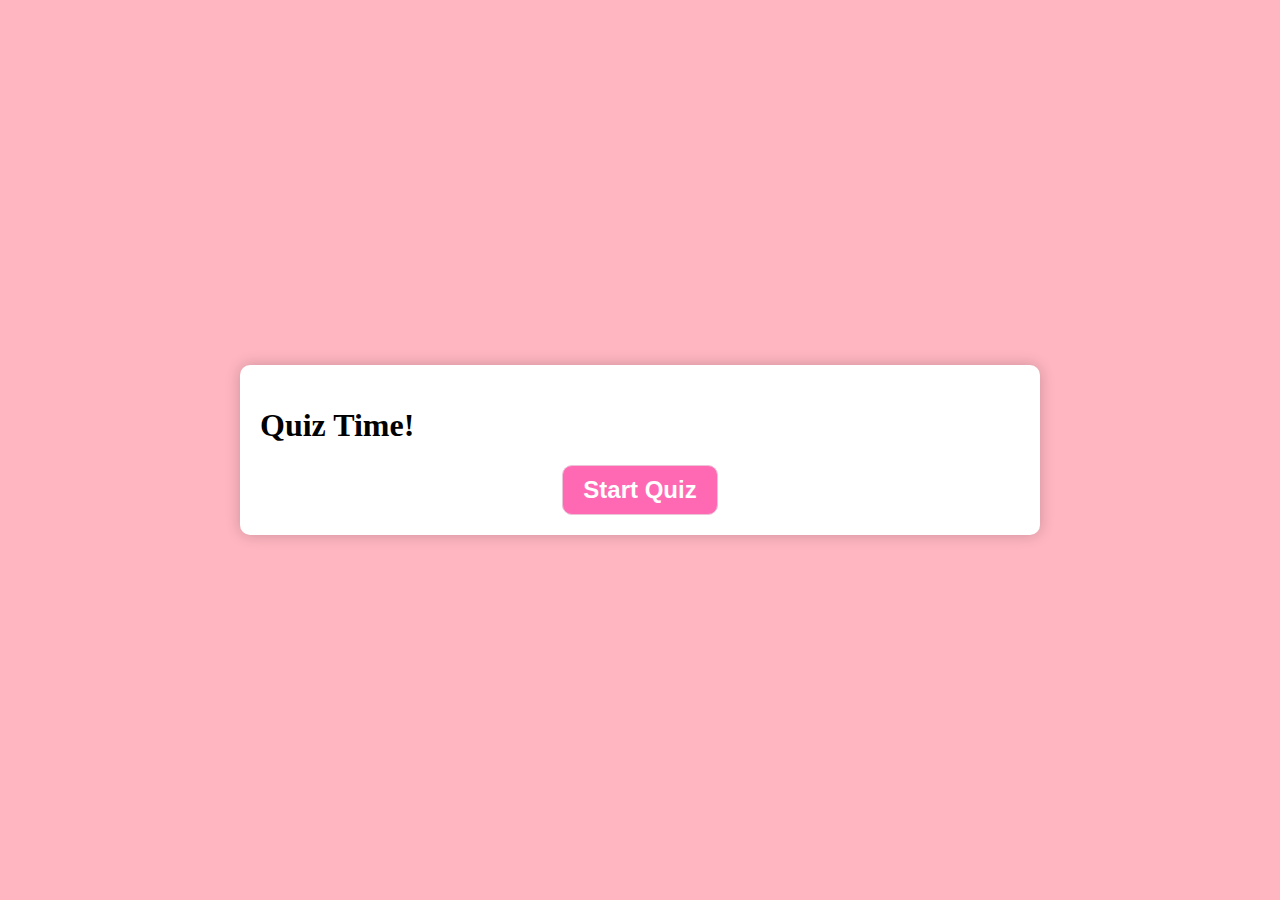
<file: Quiz App/index.html>
<!DOCTYPE html>
<html lang="en">
<head>
    <meta charset="UTF-8">
    <meta name="viewport" content="width=device-width, initial-scale=1.0">
    <title>Quiz App</title>
    <link rel="stylesheet" href="styles.css">
    <link rel="stylesheet" href="https://cdnjs.cloudflare.com/ajax/libs/font-awesome/5.15.3/css/all.min.css">
</head>
<body>
    <div class="container">
        <h1>Quiz Time!</h1>
        <div id="question-container" class="hide">
            <div id="question">Question</div>
            <div id="answer-buttons" class="btn-grid">
                <button class="btn">Answer 1</button>
                <button class="btn">Answer 2</button>
                <button class="btn">Answer 3</button>
                <button class="btn">Answer 4</button>
            </div>
        </div>
        <div class="controls">
            <button id="start-btn" class="start-btn btn">Start Quiz</button>
            <button id="next-btn" class="next-btn btn hide">Next Question</button>
        </div>
        <div class="score-container hide">
            <h2>Your Score: <span id="score"></span></h2>
            <button id="restart-btn" class="btn">Restart Quiz</button>
        </div>
    </div>

    <script src="script.js"></script>
</body>
</html>
</file>
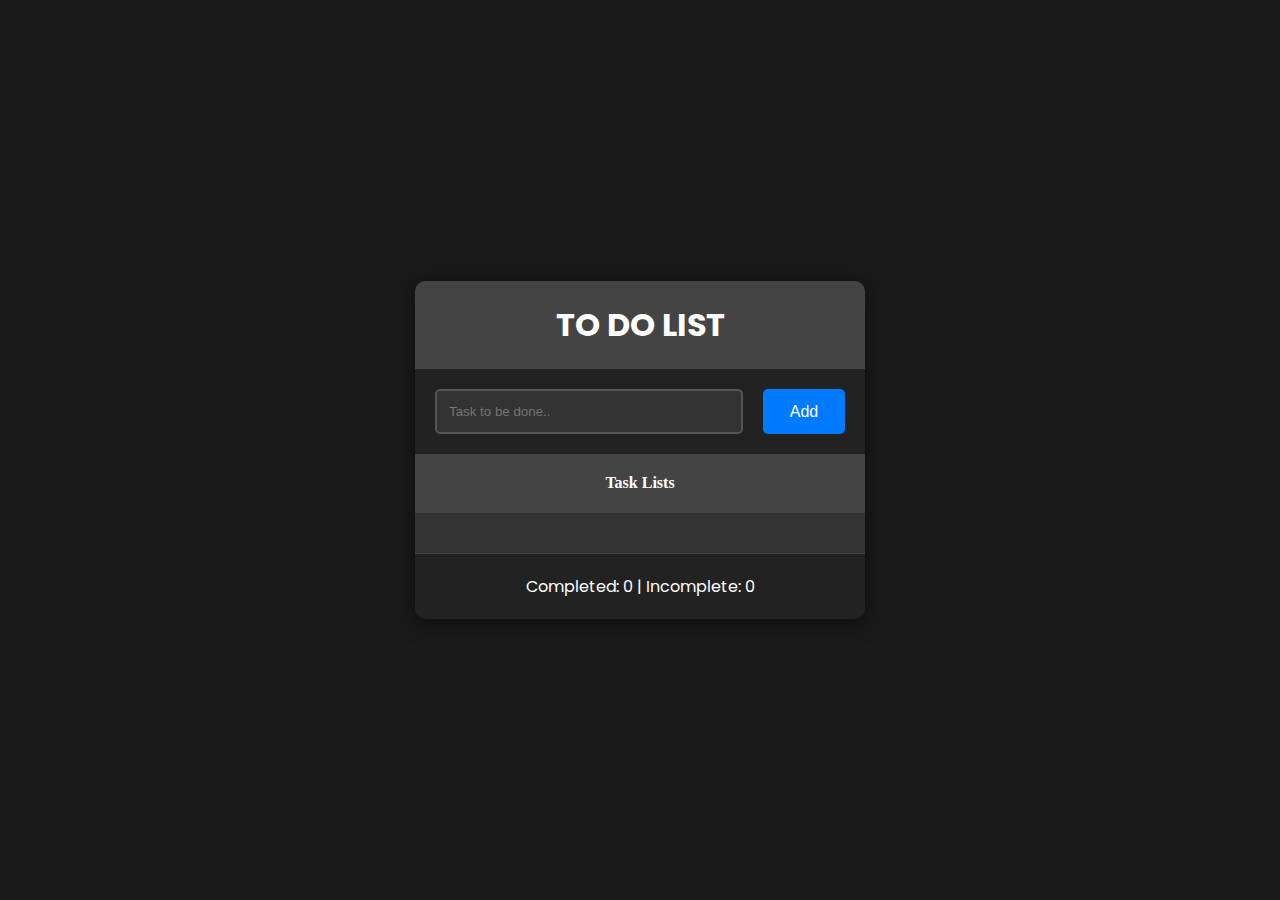
<file: TO-DO LIST/index.html>
<!DOCTYPE html>
<html lang="en">
<head>
  <title>To-Do List</title>
  <link href="https://fonts.googleapis.com/css2?family=Poppins:wght@400;500&display=swap" rel="stylesheet">
  <link rel="stylesheet" href="style.css">
  <link rel="stylesheet" href="https://cdnjs.cloudflare.com/ajax/libs/font-awesome/5.15.2/css/all.min.css">
</head>
<body>
    <div class="container">
        <h1>TO DO LIST</h1>
        <div id="newtask">
            <input type="text" placeholder="Task to be done..">
            <button id="push">Add</button>
        </div>
        <h4>Task Lists</h4>
        <div id="tasks"></div>
        <div id="taskCounts">
            Completed: <span id="completedCount">0</span> | Incomplete: <span id="incompleteCount">0</span>
        </div>
    </div>
    <script src="main.js"></script>
</body>
</html>
</file>
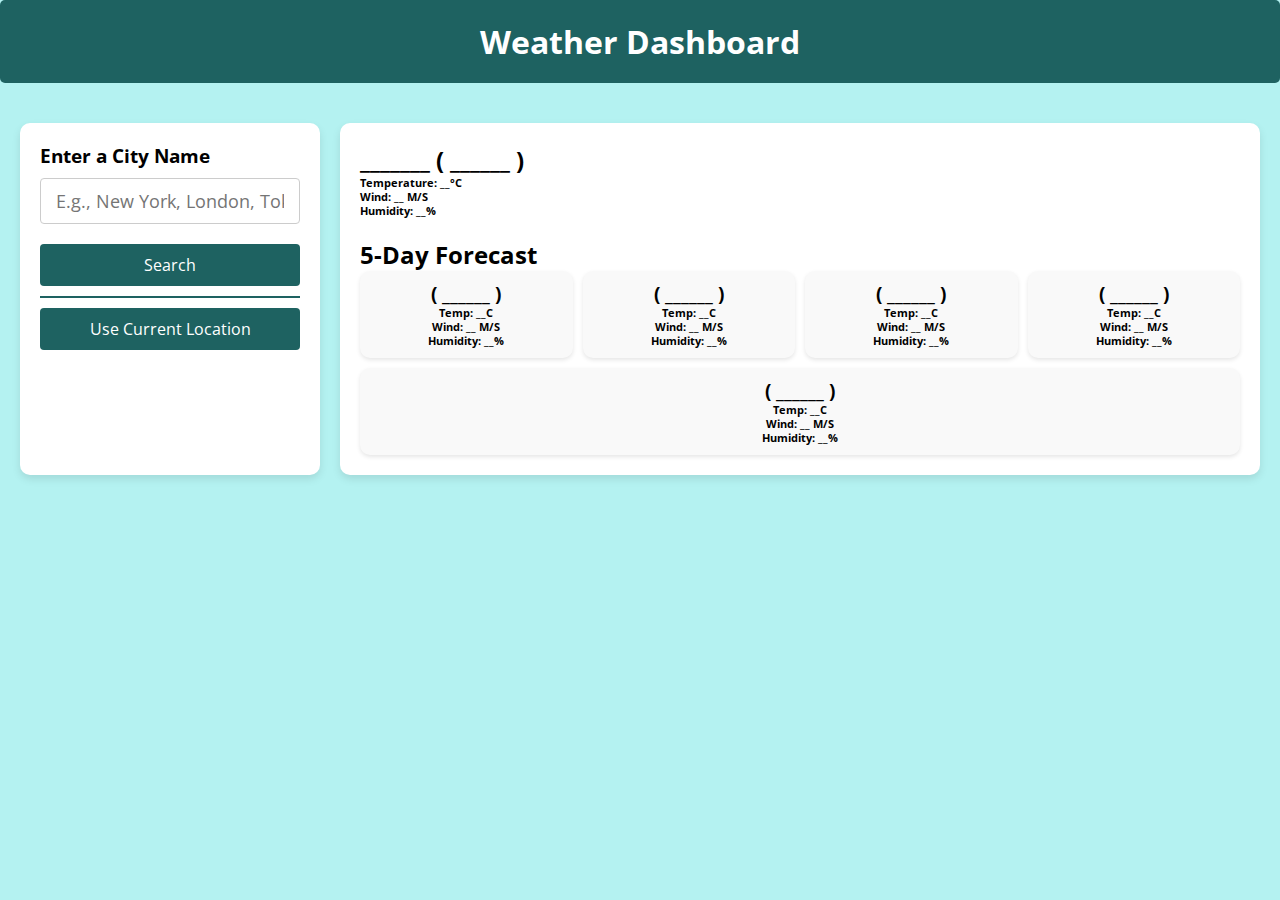
<file: Weather Dashboard/index.html>
<!DOCTYPE html>
<html lang="en">
  <head>
    <meta charset="utf-8">
    <title>Weather App Project JavaScript</title>
    <link rel="stylesheet" href="styles.css">
    <meta name="viewport" content="width=device-width, initial-scale=1.0">
    <script src="script.js" defer></script>
  </head>
  <body>
    <h1>Weather Dashboard</h1>
    <div class="container">
      <div class="weather-input">
        <h3>Enter a City Name</h3>
        <input class="city-input" type="text" placeholder="E.g., New York, London, Tokyo">
        <button class="search-btn">Search</button>
        <div class="separator"></div>
        <button class="location-btn">Use Current Location</button>
      </div>
      <div class="weather-data">
        <div class="current-weather">
          <div class="details">
            <h2>_______ ( ______ )</h2>
            <h6>Temperature: __°C</h6>
            <h6>Wind: __ M/S</h6>
            <h6>Humidity: __%</h6>
          </div>
        </div>
        <div class="days-forecast">
          <h2>5-Day Forecast</h2>
          <ul class="weather-cards">
            <li class="card">
              <h3>( ______ )</h3>
              <h6>Temp: __C</h6>
              <h6>Wind: __ M/S</h6>
              <h6>Humidity: __%</h6>
            </li>
            <li class="card">
              <h3>( ______ )</h3>
              <h6>Temp: __C</h6>
              <h6>Wind: __ M/S</h6>
              <h6>Humidity: __%</h6>
            </li>
            <li class="card">
              <h3>( ______ )</h3>
              <h6>Temp: __C</h6>
              <h6>Wind: __ M/S</h6>
              <h6>Humidity: __%</h6>
            </li>
            <li class="card">
              <h3>( ______ )</h3>
              <h6>Temp: __C</h6>
              <h6>Wind: __ M/S</h6>
              <h6>Humidity: __%</h6>
            </li>
            <li class="card">
              <h3>( ______ )</h3>
              <h6>Temp: __C</h6>
              <h6>Wind: __ M/S</h6>
              <h6>Humidity: __%</h6>
            </li>
          </ul>
        </div>
      </div>
    </div>
    
  </body>
</html>
</file>
<file: Quiz App/styles.css>
*, *::before, *::after {
    box-sizing: border-box;
}

:root {
    --hue-neutral: rgb(246, 199, 223);
    --hue-wrong: rgb(253, 83, 145); 
    --hue-correct: rgb(247, 207, 228); 
}

body {
    background-color: rgb(255, 182, 193);
    padding: 0;
    margin: 0;
    display: flex;
    width: 100vw;
    height: 100vh;
    justify-content: center;
    align-items: center;
}

.container {
    width: 800px;
    max-width: 90%;
    background-color: white;
    border-radius: 10px;
    padding: 20px;
    box-shadow: 0 0 15px rgba(0, 0, 0, 0.2);
}

.btn-grid {
    display: grid;
    grid-template-columns: repeat(2, 1fr);
    gap: 10px;
    margin: 20px 0;
}

.btn {
    border: 1px solid rgb(236, 195, 215);
    background-color: rgb(255, 105, 180);
    border-radius: 10px;
    padding: 10px;
    font-size: 1rem;
    color: white;
    outline: none;
    transition: background-color 0.3s ease;
}

.btn:hover {
    background-color: rgb(249, 205, 229);
}

.btn.correct {
    background-color: rgb(247, 207, 228); /* Correct shade */
    color: black;
}

.btn.wrong {
    background-color: rgb(253, 83, 145); /* Darker shade for wrong answers */
}

.start-btn, .next-btn {
    font-size: 1.5rem;
    font-weight: bold;
    padding: 10px 20px;
}

.controls {
    display: flex;
    justify-content: center;
    align-items: center;
}

.hide {
    display: none;
}
</file>
<file: TO-DO LIST/style.css>
* {
    padding: 0;
    margin: 0;
    box-sizing: border-box;
  }
  body {
    height: 100vh;
    background: #1a1a1a;
    font-family: 'Poppins', sans-serif;
    display: flex;
    justify-content: center;
    align-items: center;
  }
  .container {
    width: 90%;
    max-width: 450px;
    background: #222;
    border-radius: 10px;
    box-shadow: 0 4px 20px rgba(0, 0, 0, 0.5);
    overflow: hidden;
  }
  h1 {
    text-align: center;
    padding: 20px;
    background-color: #444;
    color: #ffffff;
  }
  h4 {
    text-align: center;
    padding: 20px;
    background-color: #444;
    color: #ffffff;
    font-family: cursive;
  }
  #newtask {
    padding: 20px;
    display: flex;
    justify-content: space-between;
  }
  #newtask input {
    width: 75%;
    height: 45px;
    border: 2px solid #555;
    padding: 12px;
    color: #ffffff;
    font-weight: 500;
    border-radius: 5px;
    background: #333;
    transition: border-color 0.3s;
  }
  #newtask input:focus {
    outline: none;
    border-color: #888;
  }
  #newtask button {
    width: 20%;
    height: 45px;
    border-radius: 5px;
    font-weight: 500;
    font-size: 16px;
    background-color: #007bff;
    border: none;
    color: white;
    cursor: pointer;
    transition: background-color 0.3s;
  }
  #newtask button:hover {
    background-color: #0056b3;
  }
  #tasks {
    padding: 20px;
    background-color: #333;
    border-top: 1px solid #444;
  }
  .task {
    background-color: #444;
    height: 50px;
    margin-bottom: 10px;
    padding: 5px 10px;
    display: flex;
    align-items: center;
    justify-content: space-between;
    border-radius: 5px;
    box-shadow: 0 2px 4px rgba(0, 0, 0, 0.5);
    transition: transform 0.3s;
  }
  .task:hover {
    transform: translateY(-2px);
  }
  .task span {
    font-size: 15px;
    font-weight: 400;
    color: #ffffff;
  }
  .task.completed span {
    text-decoration: line-through;
    color: #aaa;
  }
  .task.completed .status {
    color: #007bff;
    font-weight: bold;
  }
  .task button {
    background-color: #dc3545;
    color: white;
    height: 100%;
    width: 40px;
    border-radius: 5px;
    border: none;
    cursor: pointer;
    transition: background-color 0.3s;
  }
  .task button.complete {
    background-color: #007bff;
    margin-right: 5px;
  }
  .task button.complete:hover {
    background-color: #0056b3;
  }
  .task button.delete:hover {
    background-color: #c82333;
  }
  #taskCounts {
    padding: 20px;
    text-align: center;
    font-size: 16px;
    color: #ffffff;
    border-top: 1px solid #444;
  }
</file>
<file: Weather Dashboard/styles.css>
@import url('https://fonts.googleapis.com/css2?family=Open+Sans:wght@400;500;600;700&display=swap');

* {
    margin: 0;
    padding: 0;
    box-sizing: border-box;
    font-family: 'Open Sans', sans-serif;
}

body {
    background: #b4f2f1;
}

h1 {
    background: #1e6261;
    font-size: 2rem;
    text-align: center;
    padding: 20px 0;
    color: #fff;
    border-radius: 5px;
    margin-bottom: 20px;
}

.container {
    display: flex;
    gap: 20px;
    padding: 20px;
}

.weather-input {
    width: 300px;
    background: #fff;
    border-radius: 10px;
    padding: 20px;
    box-shadow: 0 4px 8px rgba(0, 0, 0, 0.1);
}

.weather-input input {
    height: 46px;
    width: 100%;
    outline: none;
    font-size: 1.1rem;
    padding: 0 15px;
    margin: 10px 0 20px 0;
    border-radius: 4px;
    border: 1px solid #ccc;
}

.weather-input input:focus {
    padding: 0 14px;
    border: 2px solid #1e6261;
}

.weather-input .separator {
    border: 1px solid #1e6261;
    margin: 10px 0;
}

.weather-input button {
    width: 100%;
    background: #1e6261;
    border: none;
    border-radius: 4px;
    padding: 10px;
    color: #fff;
    cursor: pointer;
    font-size: 1rem;
}

.weather-input button:hover {
    background: #164d4d;
}

.weather-data {
    flex: 1;
    background: #fff;
    border-radius: 10px;
    padding: 20px;
    box-shadow: 0 4px 8px rgba(0, 0, 0, 0.1);
}

.current-weather {
    display: flex;
    align-items: center;
    justify-content: space-between;
}

.current-weather .details {
    flex: 1;
}

.current-weather .icon img {
    max-width: 100px;
}

.days-forecast {
    margin-top: 20px;
}

.weather-cards {
    display: flex;
    flex-wrap: wrap;
    justify-content: space-between;
    gap: 10px;
    list-style: none;
}

.card {
    flex: 1 1 180px;
    background: #f9f9f9;
    border-radius: 10px;
    padding: 10px;
    text-align: center;
    box-shadow: 0 2px 4px rgba(0, 0, 0, 0.1);
}

.card img {
    max-width: 70px;
}
</file>
